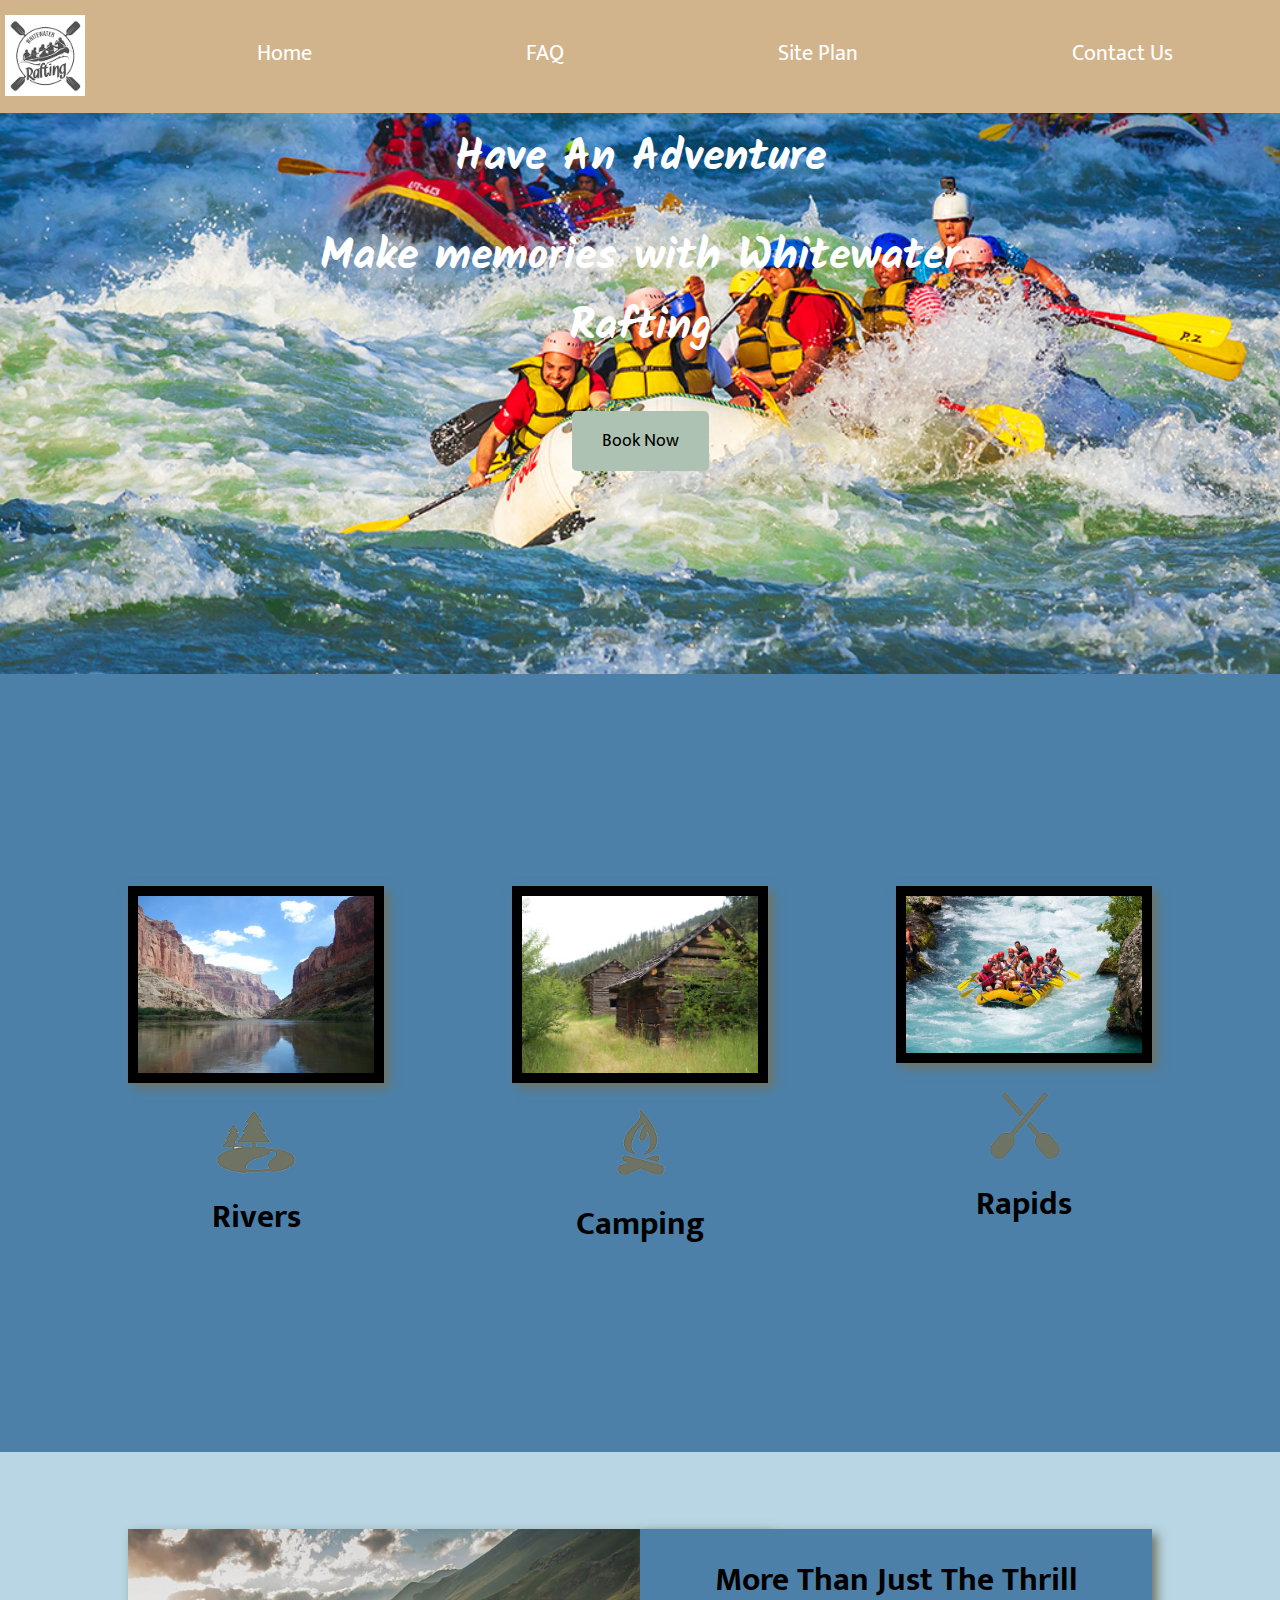
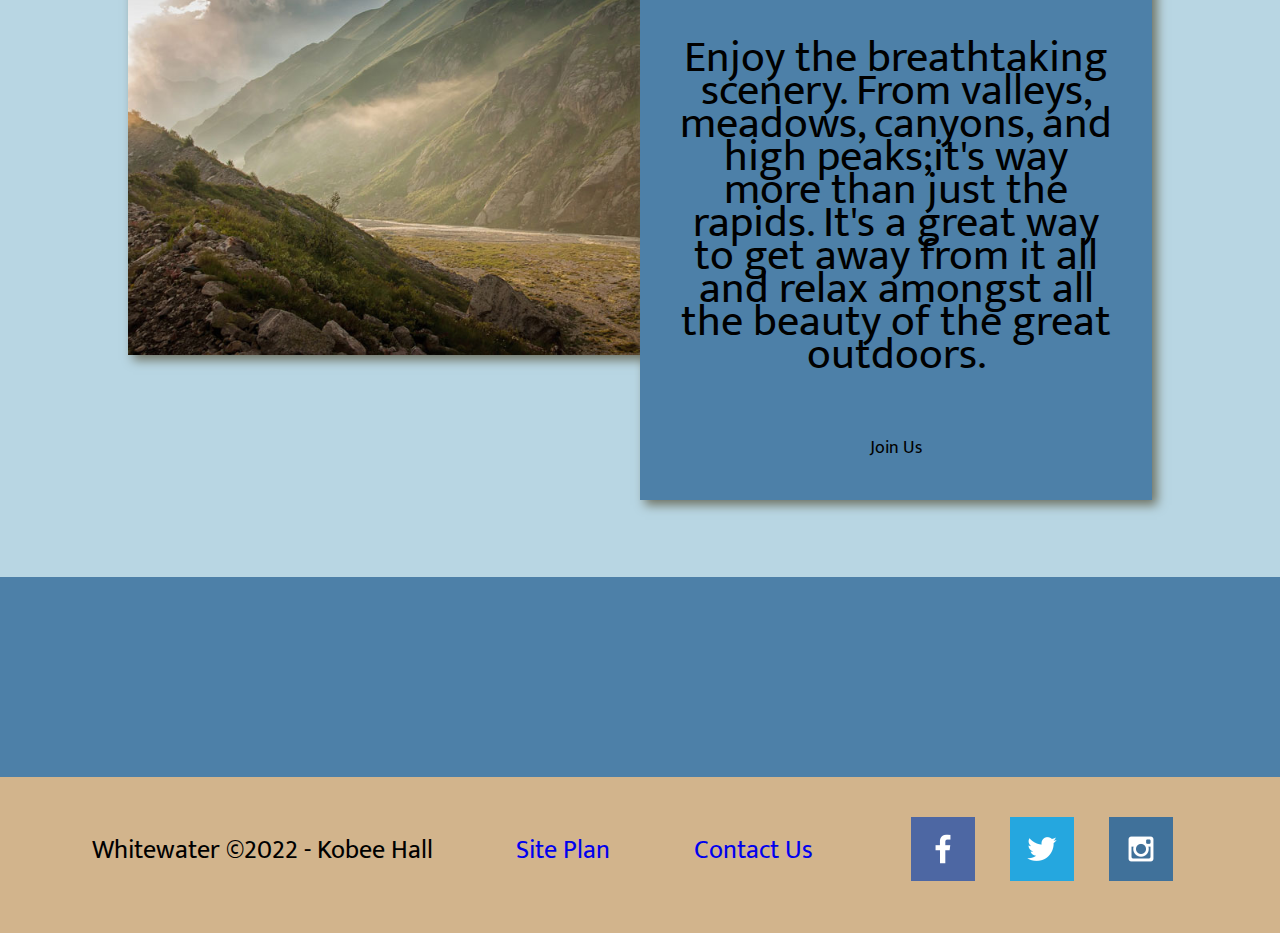
<file: index.html>
<!DOCTYPE html>
<html lang="en">
<head>
    <meta charset="UTF-8">
    <meta http-equiv="X-UA-Compatible" content="IE=edge">
    <meta name="viewport" content="width=device-width, initial-scale=1.0">
    <link rel="stylesheet" href="styles/style.css">
    <title>Whitewater Rafting Adventures</title>
</head>
<body>
    <div id="content">
 <header>
        <a id="logo_link" href="index.html">
            <img class="logo" src="images/raftinglogo.png" alt="Whitewater Logo" >
        </a>
        <nav>
            <a href="index.html">Home</a>
            <a href="./wwrfaq.html">FAQ</a>
            <a href="site-plan-rafting.html">Site Plan</a>
            <a href="contactus.html">Contact Us</a>
        </nav>
 </header>
 <div id="hero">
            <div id="hero-box">
                <img id="hero-img" src="images/hero.jpg" alt="People enjoying white water rafting">
            </div>
            <section id="hero-msg">
                <h1 class="home-title">Have An Adventure</h1>
                <h4> Make memories with Whitewater Rafting</h4>
                <div class='button-box'>
                    <a class="book" href="rates.html">Book Now</a>
                </div>
            </section>
 </div>
  <main class="home-grid">
    <section class="river-card">
        <img class="card-img" src="images/river-narrow.jpeg" alt="river in forest">
        <img class="icon" src="images/river_icon.png" alt="river icon">
        <h2>Rivers</h2>
    </section>
    <section class="camping-card">
        <img class="card-img" src="images/salmon-cabins.jpeg" alt="tent in mountains">
        <img class="icon" src="images/fire_icon.png" alt="fire icon">
        <h2>Camping</h2>
    </section>
    <section class="rapids-card">
        <img class="card-img" src="images/rafting53_600.jpeg" alt="rafting boat">
        <img class="icon" src="images/oars.png" alt="oars icon">
        <h2>Rapids</h2>
    </section>
    <div id="background"></div>
    <img class="mountains" src="images/mountains.jpeg" alt="Misty mountains">
    <section class="msg">
        <h2>More Than Just The Thrill</h2>
        <p>Enjoy the breathtaking scenery. From valleys, meadows, canyons, and high peaks;it's way more than just the rapids. It's a great way to get away from it all and relax amongst all the beauty of the great outdoors.</p>
        <a class="join" href="rivers.html">Join Us</a>
    </section>
  </main>
 <footer>
    <p>Whitewater &copy;2022 - Kobee Hall</p>
    <p><a href="site-plan-rafting.html">Site Plan</a></p>
    <p><a href="contactus.html">Contact Us</a></p>
    <div class="social">
        <a href="https://facebook.com" target="_blank">
            <img src="images/facebook.png" alt="fb icon">
        </a>
        <a href="https://twitter.com" target="_blank">
            <img src="images/twitter.png" alt="twitter icon">
        </a>
        <a href="https://instagram.com" target="_blank" >
            <img src="images/instagram.png" alt="instagram icon">
        </a>
    </div>
 </footer>
</div>
</body>
</html>
</file>
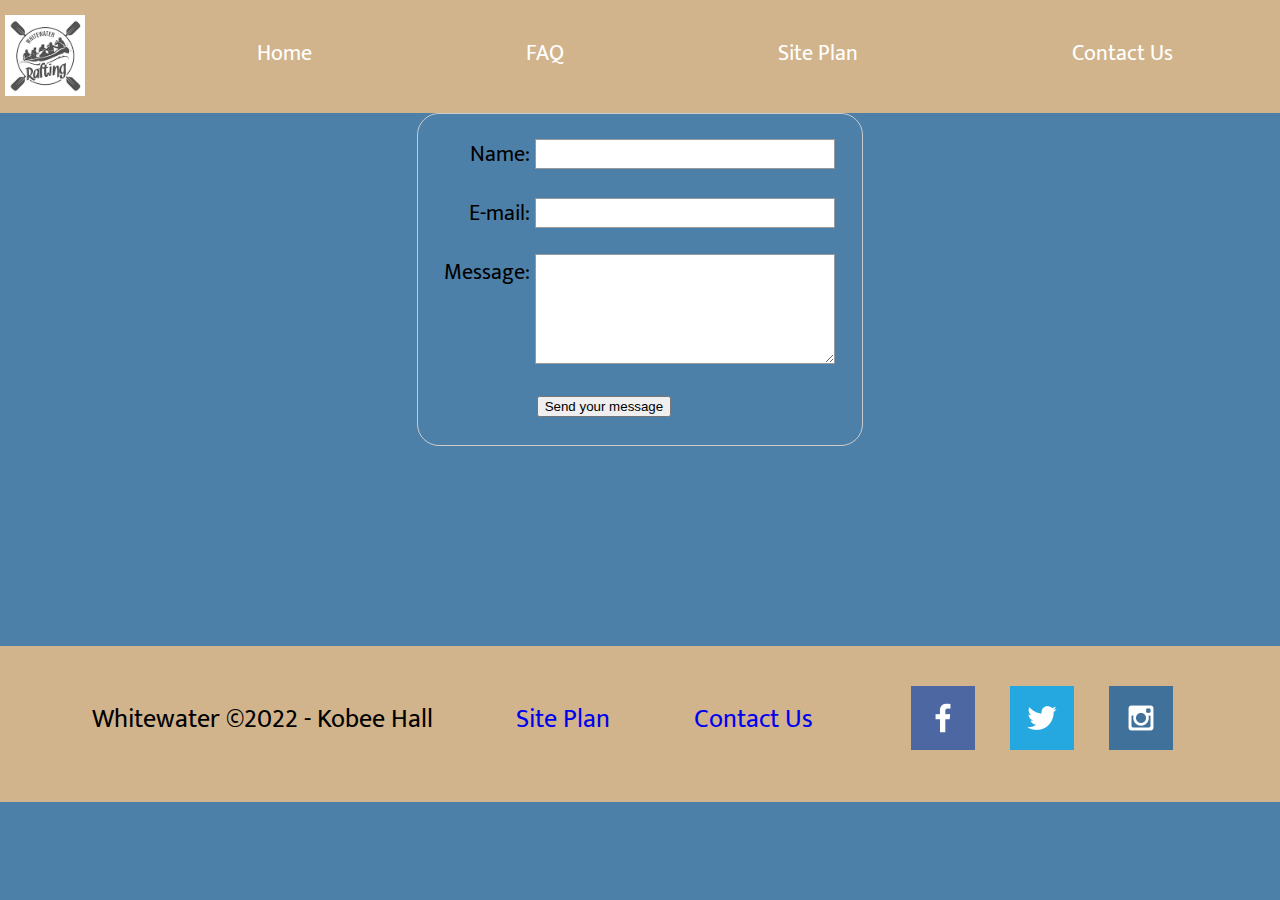
<file: contactus.html>
<!DOCTYPE html>
<html lang="en">
<head>
    <meta charset="UTF-8">
    <meta http-equiv="X-UA-Compatible" content="IE=edge">
    <meta name="viewport" content="width=device-width, initial-scale=1.0">
    <link rel="stylesheet" href="styles/style.css">
    <title>Contact Us</title>
</head>
<body>
    <div id="content">
 <header>
        <a id="logo_link" href="index.html">
            <img class="logo" src="images/raftinglogo.png" alt="Whitewater Logo" >
        </a>
        <nav>
            <a href="index.html">Home</a>
            <a href="./wwrfaq.html">FAQ</a>
            <a href="site-plan-rafting.html">Site Plan</a>
            <a href="contactus.html">Contact Us</a>
        </nav>
 </header>
<main>
    <div id="feedback"></div>
    <form action="/my-handling-form-page" method="post">
        <ul>
          <li>
            <label for="name">Name:</label>
            <input type="text" id="name" name="user_name" />
          </li>
          <li>
            <label for="mail">E-mail:</label>
            <input type="email" id="mail" name="user_email" />
          </li>
          <li>
            <label for="msg">Message:</label>
            <textarea id="msg" name="user_message"></textarea>
          </li>
          <li class="button">
            <button type="submit">Send your message</button>
          </li>
        </ul>
      </form>
    
    <script>
        // get the feedback div element so we can do something with it.
        const feedbackElement = document.getElementById('feedback');
        // get the form so we can read what was entered in it.
        const formElement = document.forms[0];
        // add a 'listener' to wait for a submission of our form. When that happens run the code below.
        formElement.addEventListener('submit', function(e) {
            // stop the form from doing the default action.
            e.preventDefault();
            // set the contents of our feedback element to a message letting the user know the form was submitted successfully. Notice that we pull the name that was entered in the form to personalize the message!
            feedbackElement.innerHTML = 'Hello '+ formElement.user_name.value +'! Thank you for your message. We will get back with you as soon as possible!';
            // make the feedback element visible.
            feedbackElement.style.display = "block";
            // add a class to move everything down so our message doesn't cover it.
            document.body.classList.toggle('moveDown');
        });
    </script>
</main>



 <footer>
    <p>Whitewater &copy;2022 - Kobee Hall</p>
    <p><a href="site-plan-rafting.html">Site Plan</a></p>
    <p><a href="contactus.html">Contact Us</a></p>
    <div class="social">
        <a href="https://facebook.com" target="_blank">
            <img src="images/facebook.png" alt="fb icon">
        </a>
        <a href="https://twitter.com" target="_blank">
            <img src="images/twitter.png" alt="twitter icon">
        </a>
        <a href="https://instagram.com" target="_blank" >
            <img src="images/instagram.png" alt="instagram icon">
        </a>
    </div>
 </footer>
</div>
</body>
</html>
</file>
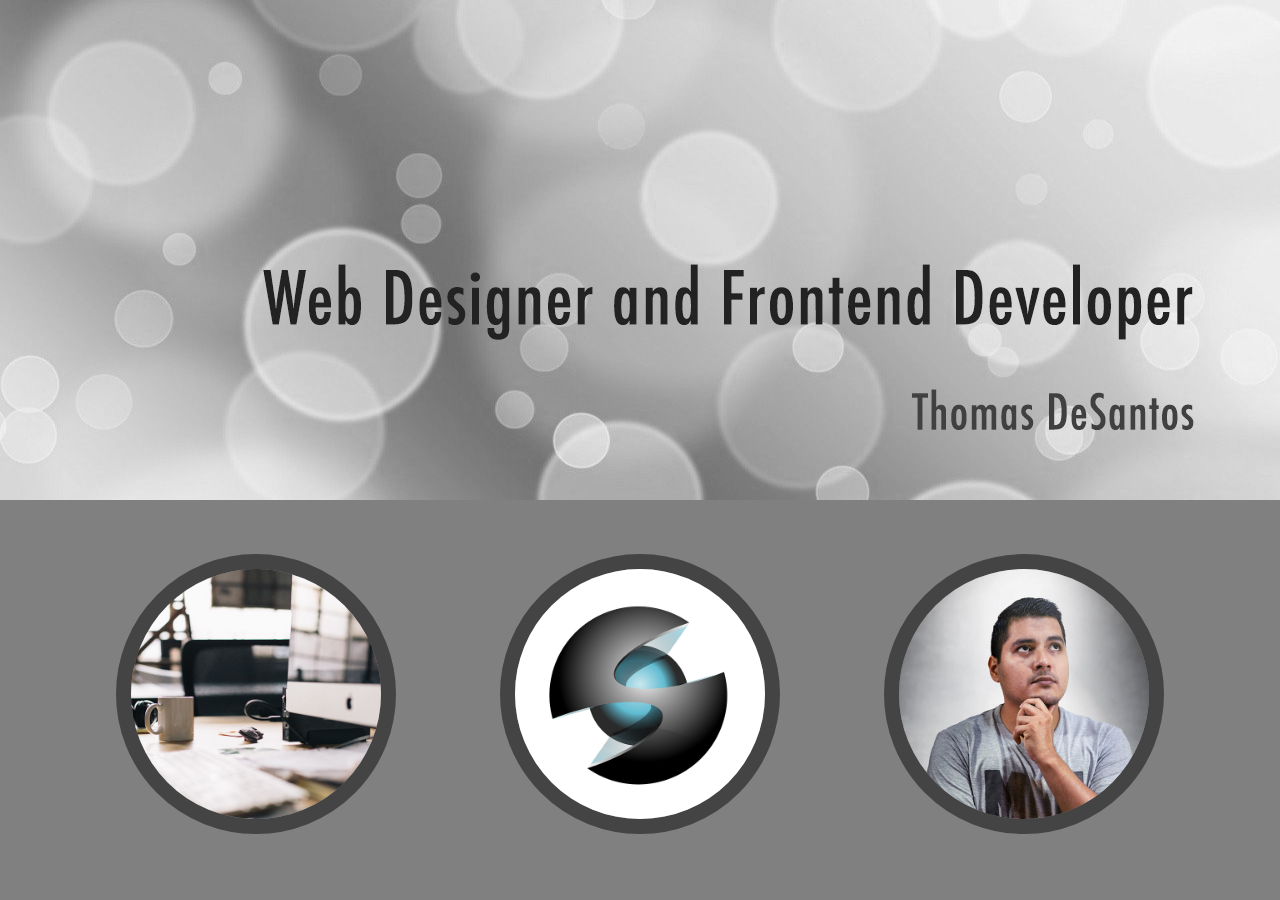
<file: ice5.html>
<!DOCTYPE html>
<html lang="en">
<head>
    <meta charset="UTF-8">
    <meta http-equiv="X-UA-Compatible" content="IE=edge">
    <meta name="viewport" content="width=device-width, initial-scale=1.0">
    <title>Ice 5</title>
    <link rel="stylesheet" href="styles/ice5.css">
</head>
<body>
    <header>
        <img class="title-img" src="images/wo5-title.jpeg" alt="top">
    </header>
    <div>
        <img src="images/w05_ice_image_desk.jpeg" alt="desk">
        <img src="images/w05_ice_image_graphic.png" alt="graphic">
        <img src="images/w05_ice_image_person.jpeg" alt="person">
    </div>

</body>
</html>
</file>
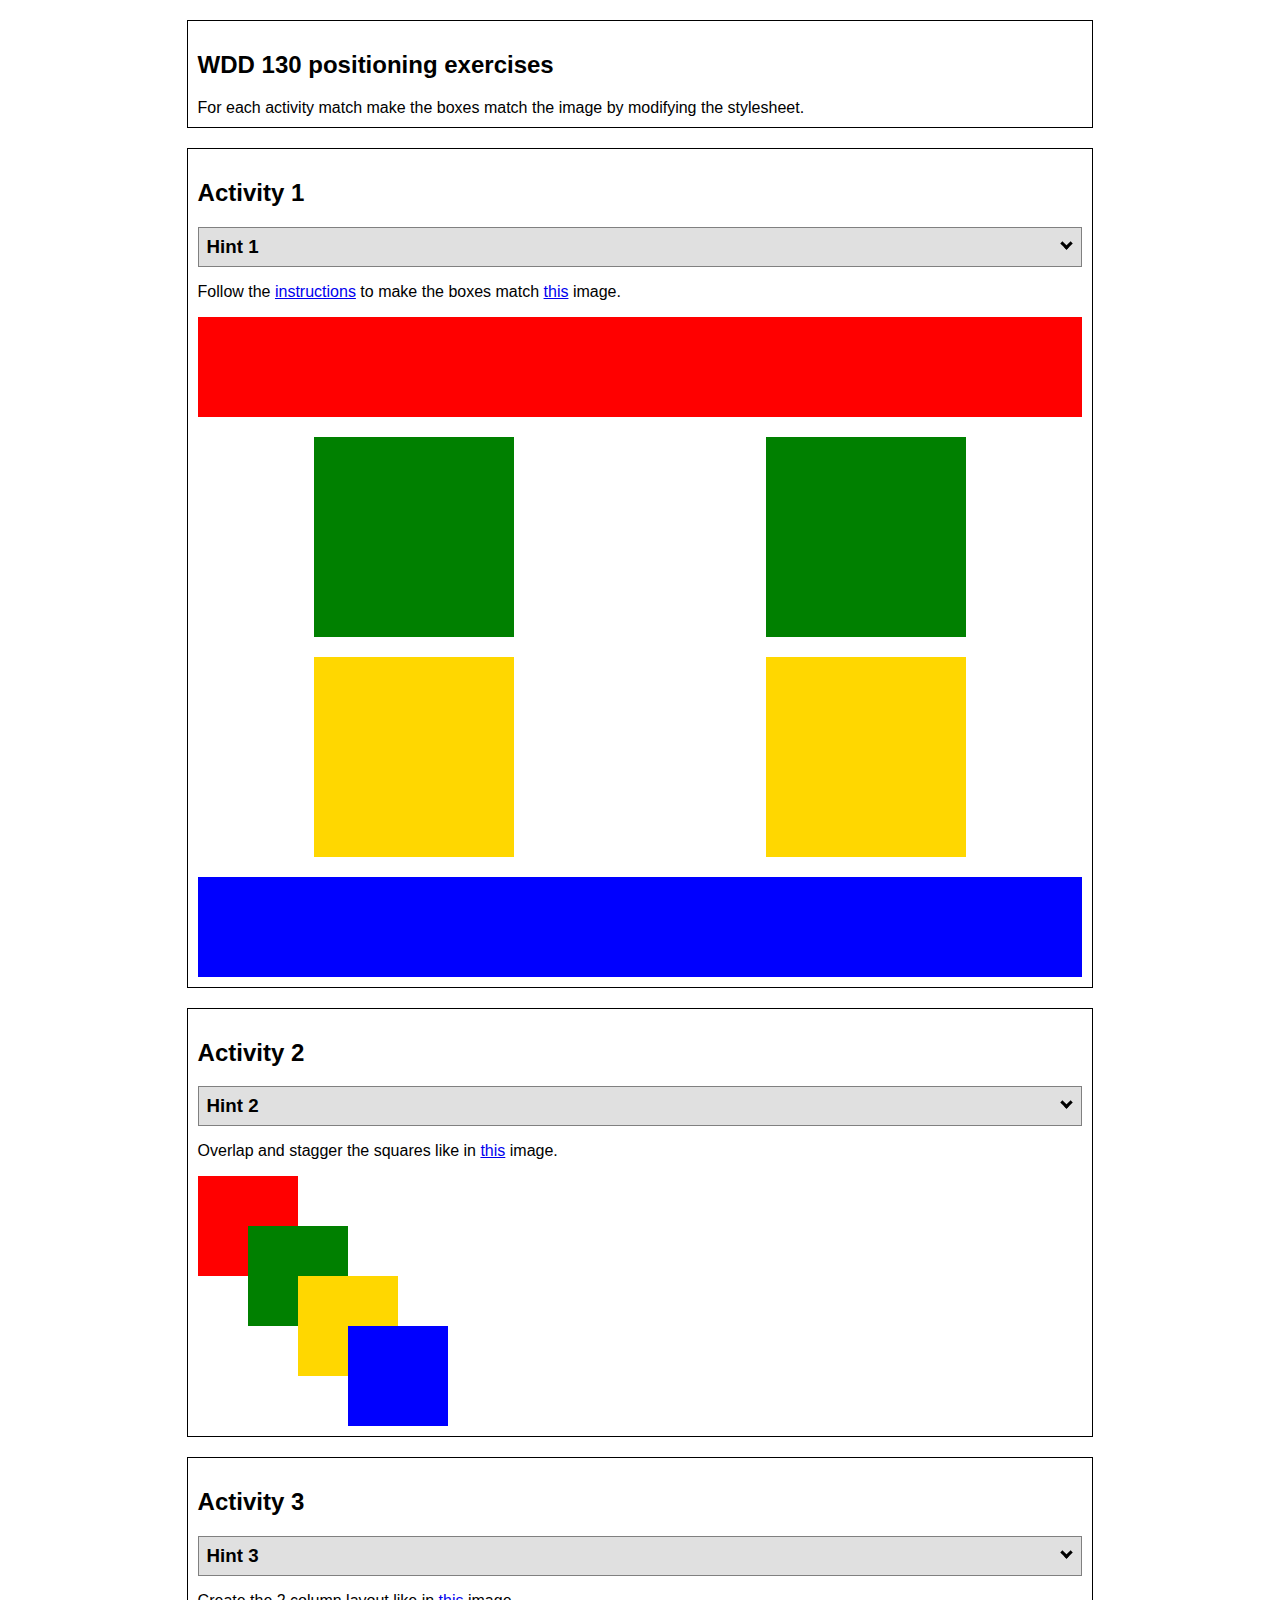
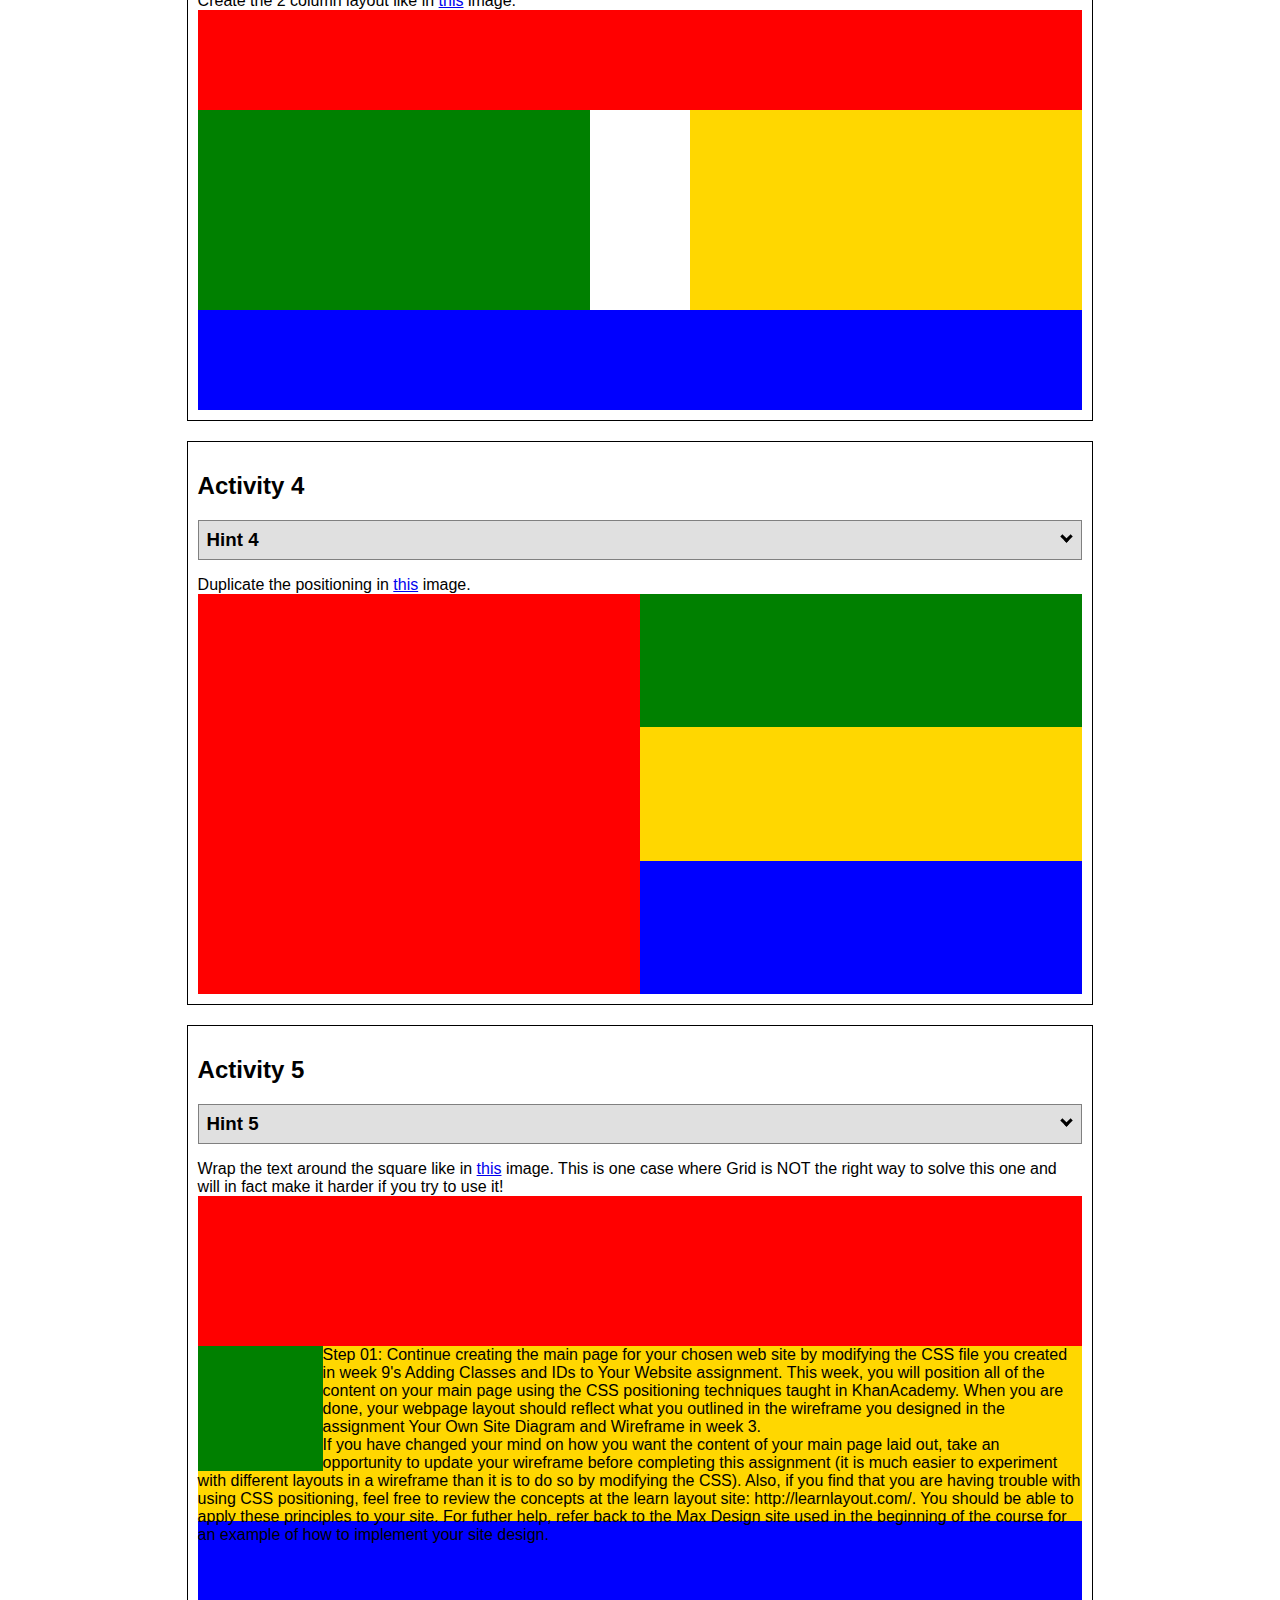
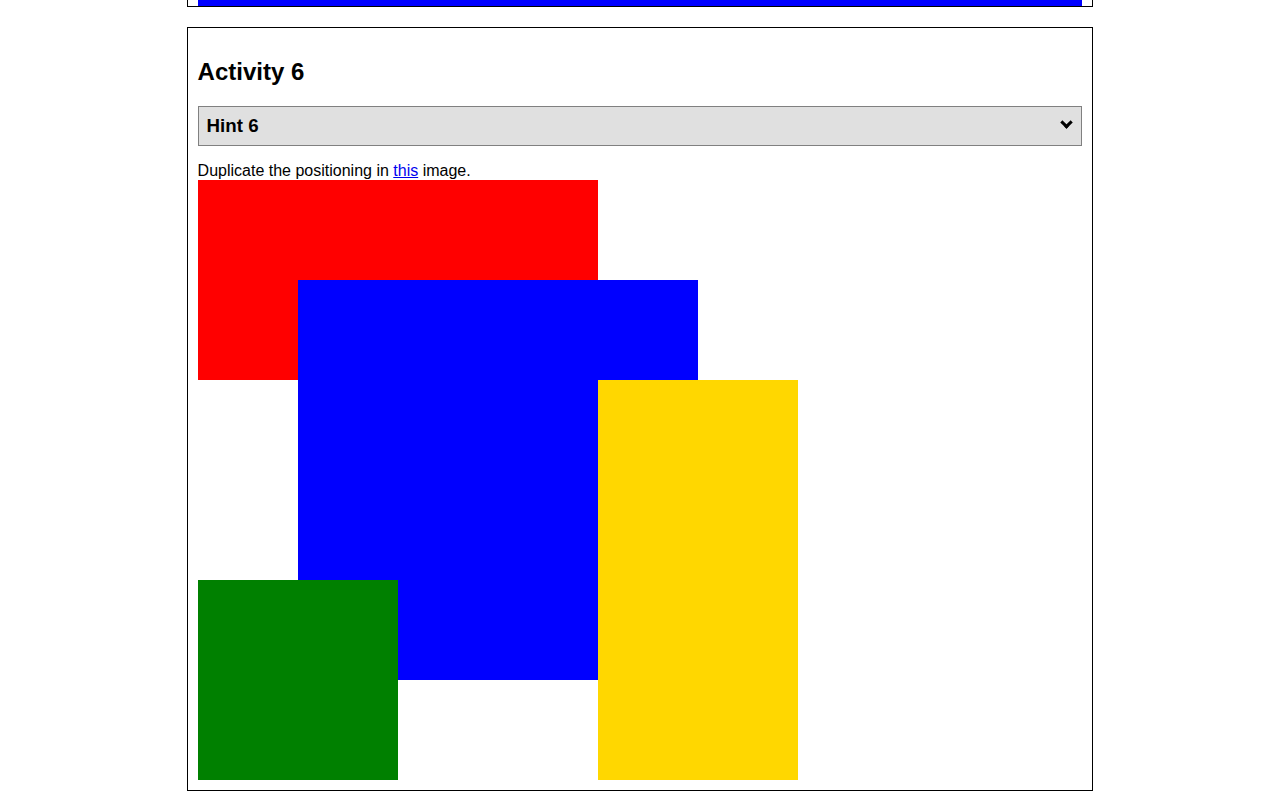
<file: positioning.html>
<!DOCTYPE html>
<html lang="en">
  <head>
    <!-- HTML - Name: positioning.html -->
    <title>Positioning Activity</title>
    <link rel="stylesheet" type="text/css" href="positionstyles.css" />
  </head>
  <body>
    <div class="activity">
      <h2>WDD 130 positioning exercises</h2>
      For each activity match make the boxes match the image by modifying the stylesheet.</div>
    <div class="activity">
      <h2>Activity 1</h2>
      <section class="hint"><input type="checkbox" ><i></i> <h3>Hint 1</h3><div><p>Check out the <a href="https://byui-wdd.github.io/wdd130/activities/w06-css-positioning.html" target="_blank">activity instructions</a> in Ilearn!</p></div></section>
      <p>Follow the <a href="https://byui-wdd.github.io/wdd130/activities/w06-css-positioning.html" target="_blank">instructions</a> to make the boxes match  <a href="https://byui-wdd.github.io/wdd130/images/example1.png" target="_blank">this</a> image.</p>
      <div class="content1" >
        <div class="red1" ></div>
        <div class="green1" ></div>
        <div class="green1" ></div>
        <div class="yellow1"></div>
        <div class="yellow1"></div>
        <div class="blue1"></div>
      </div>
    </div>
    <div class="activity">
      <h2>Activity 2</h2>
      <section class="hint"><input type="checkbox" > <h3>Hint 2</h3><i></i><div><p>Remember that the best way to shift elements around slightly on the page is with Margins.  You could also use Grid.  Either would work for this. If you choose margin, you can use a <em>negative</em> margin. (ie margin-top: -20px;)</p><h4>Properties used:</h4><ul><li>margin-top, margin-left</li><li>...or...</li><li>grid-template-columns: 50px 50px 50px 50px 50px </li></ul></div></section>
      <p>Overlap and stagger the squares like in <a href="https://byui-wdd.github.io/wdd130/images/example2.png" target="_blank">this</a> image.</p>
      <div class="content2" >
        <div class="red2" ></div>
        <div class="green2" ></div>
        <div class="yellow2"></div>
        <div class="blue2"></div>
      </div>
    </div>
    <div class="activity">
      <h2>Activity 3</h2>
      <section class="hint"><input type="checkbox" > <h3>Hint 3</h3><i></i><div><p>This one is going to be best solved with CSS Grid. Remember to make the boxes the right width first...then start moving them around. </p><h4>Properties used:</h4><ul><li>display:grid;</li><li>grid-template-columns:</li><li>grid-column-gap:</li>
        <li>grid-column:</li>  </ul></div></section>
      Create the 2 column layout like in <a href="https://byui-wdd.github.io/wdd130/images/example3.png" target="_blank">this</a>  image.
      <div class="content3" >
        <div class="red3" ></div>
        <div class="green3" ></div>
        <div class="yellow3"></div>
        <div class="blue3"></div>
      </div>
    </div>
    <div class="activity">
      <h2>Activity 4</h2>
      <section class="hint"><input type="checkbox" > <h3>Hint 4</h3><i></i><div><p>For the others we have been primarily concerned with width. For this one you will need to adjust height as well. </p><h4>Properties used:</h4><ul><li>display:grid;</li><li>grid-template-columns:</li><li>grid-row:</li></ul></div></section>
      Duplicate the positioning in <a href="https://byui-wdd.github.io/wdd130/images/example4.png" target="_blank">this</a> image. 
      <div class="content4" >
        <div class="red4" ></div>
        <div class="green4" ></div>
        <div class="yellow4"></div>
        <div class="blue4"></div>
      </div>
    </div>

    <div class="activity">
      <h2>Activity 5</h2>
      <section class="hint"><input type="checkbox" > <h3>Hint 5</h3><i></i><div><p>Grid is <strong>not</strong> the right way to do this.  In fact there is only one way to really do that...and that is with float. Remember that we float the thing we want the text to wrap around.  Also remember to start by making all the shapes the right size and shape.</p><h4>Properties used:</h4><ul><li>float: left;</li></ul></div></section>
      Wrap the text around the square like in <a href="https://byui-wdd.github.io/wdd130/images/example5.png" target="_blank">this</a> image. This is one case where Grid is NOT the right way to solve this one and will in fact make it harder if you try to use it!
      <div class="content5" >
        <div class="red5" ></div>
        <div class="green5" ></div>
        <div class="yellow5">Step 01: Continue creating the main page for your chosen web site by modifying the CSS file you created in week 9's Adding Classes and IDs to Your Website assignment. This week, you will position all of the content on your main page using the CSS positioning techniques taught in KhanAcademy. When you are done, your webpage layout should reflect what you outlined in the wireframe you designed in the assignment Your Own Site Diagram and Wireframe in week 3. <br />
          If you have changed your mind on how you want the content of your main page laid out, take an opportunity to update your wireframe before completing this assignment (it is much easier to experiment with different layouts in a wireframe than it is to do so by modifying the CSS). Also, if you find that you are having trouble with using CSS positioning, feel free to review the concepts at the learn layout site: http://learnlayout.com/. You should be able to apply these principles to your site. For futher help, refer back to the Max Design site used in the beginning of the course for an example of how to implement your site design.</div>
        <div class="blue5"></div>
      </div>
    </div>
    <div class="activity">
      <h2>Activity 6</h2>
      <section class="hint"><input type="checkbox" > <h3>Hint 6</h3><i></i><div><p>This one is all about visualizing the grid behind the layout. If you are having a hard time doing that first: all the sizes are even multiples of 100, and second here is another example with the lines drawn: <a href="https://byui-wdd.github.io/wdd130/images/example6-hint.png" target="_blank">example 6 with lines</a>. For this one you will find it easiest if you use px for the column width. You can also use <kbd>z-index</kbd> to control the element layering.    </p><h4>Properties used:</h4><ul><li>display:grid;</li><li>grid-template-columns:</li><li>grid-column:</li><li>grid-row:</li><li><a href="https://www.w3schools.com/cssref/pr_pos_z-index.asp" target="_blank">z-index:</a></li></ul></div></section>
      Duplicate the positioning in <a href="https://byui-wdd.github.io/wdd130/images/example6.png" target="_blank">this</a> image.
      <div class="content6" >
        <div class="red6" ></div>
        <div class="green6" ></div>
        <div class="yellow6"></div>
        <div class="blue6"></div>
      </div>
    </div>
  </body>
</html>
</file>
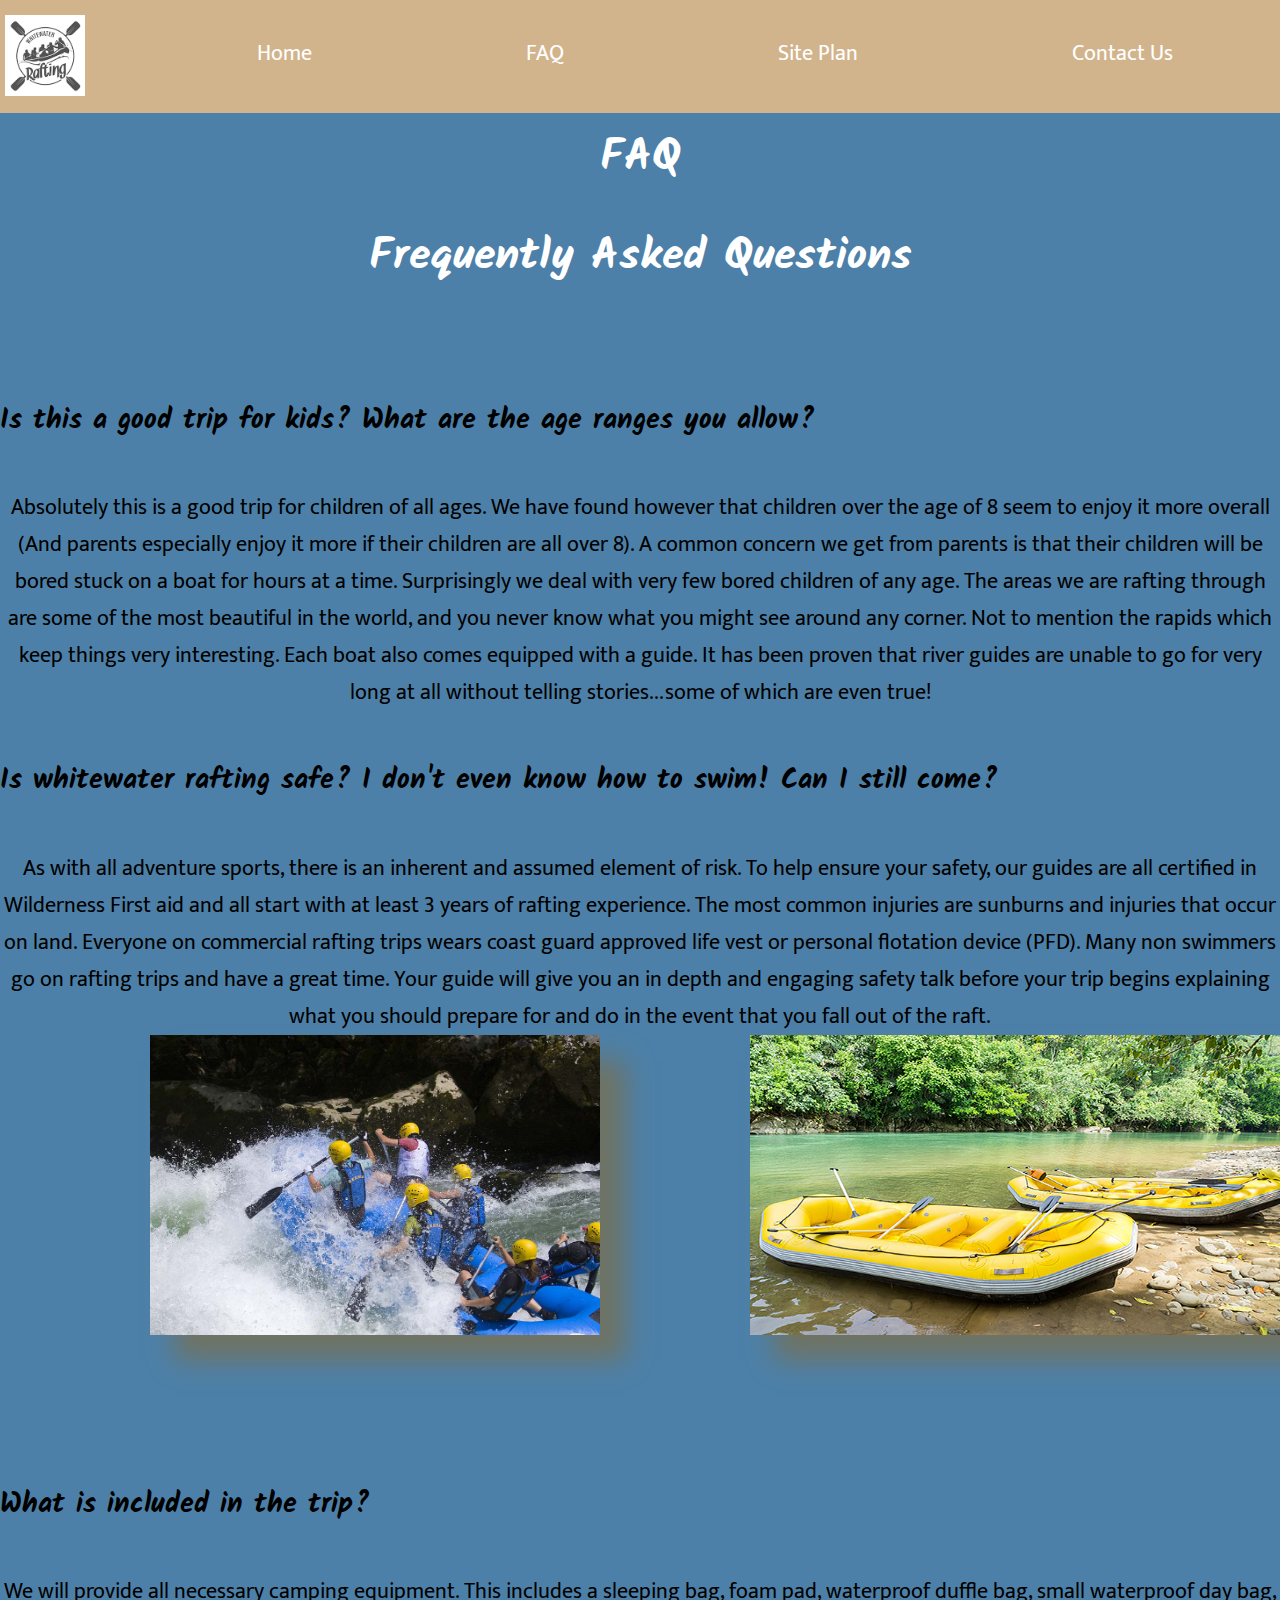
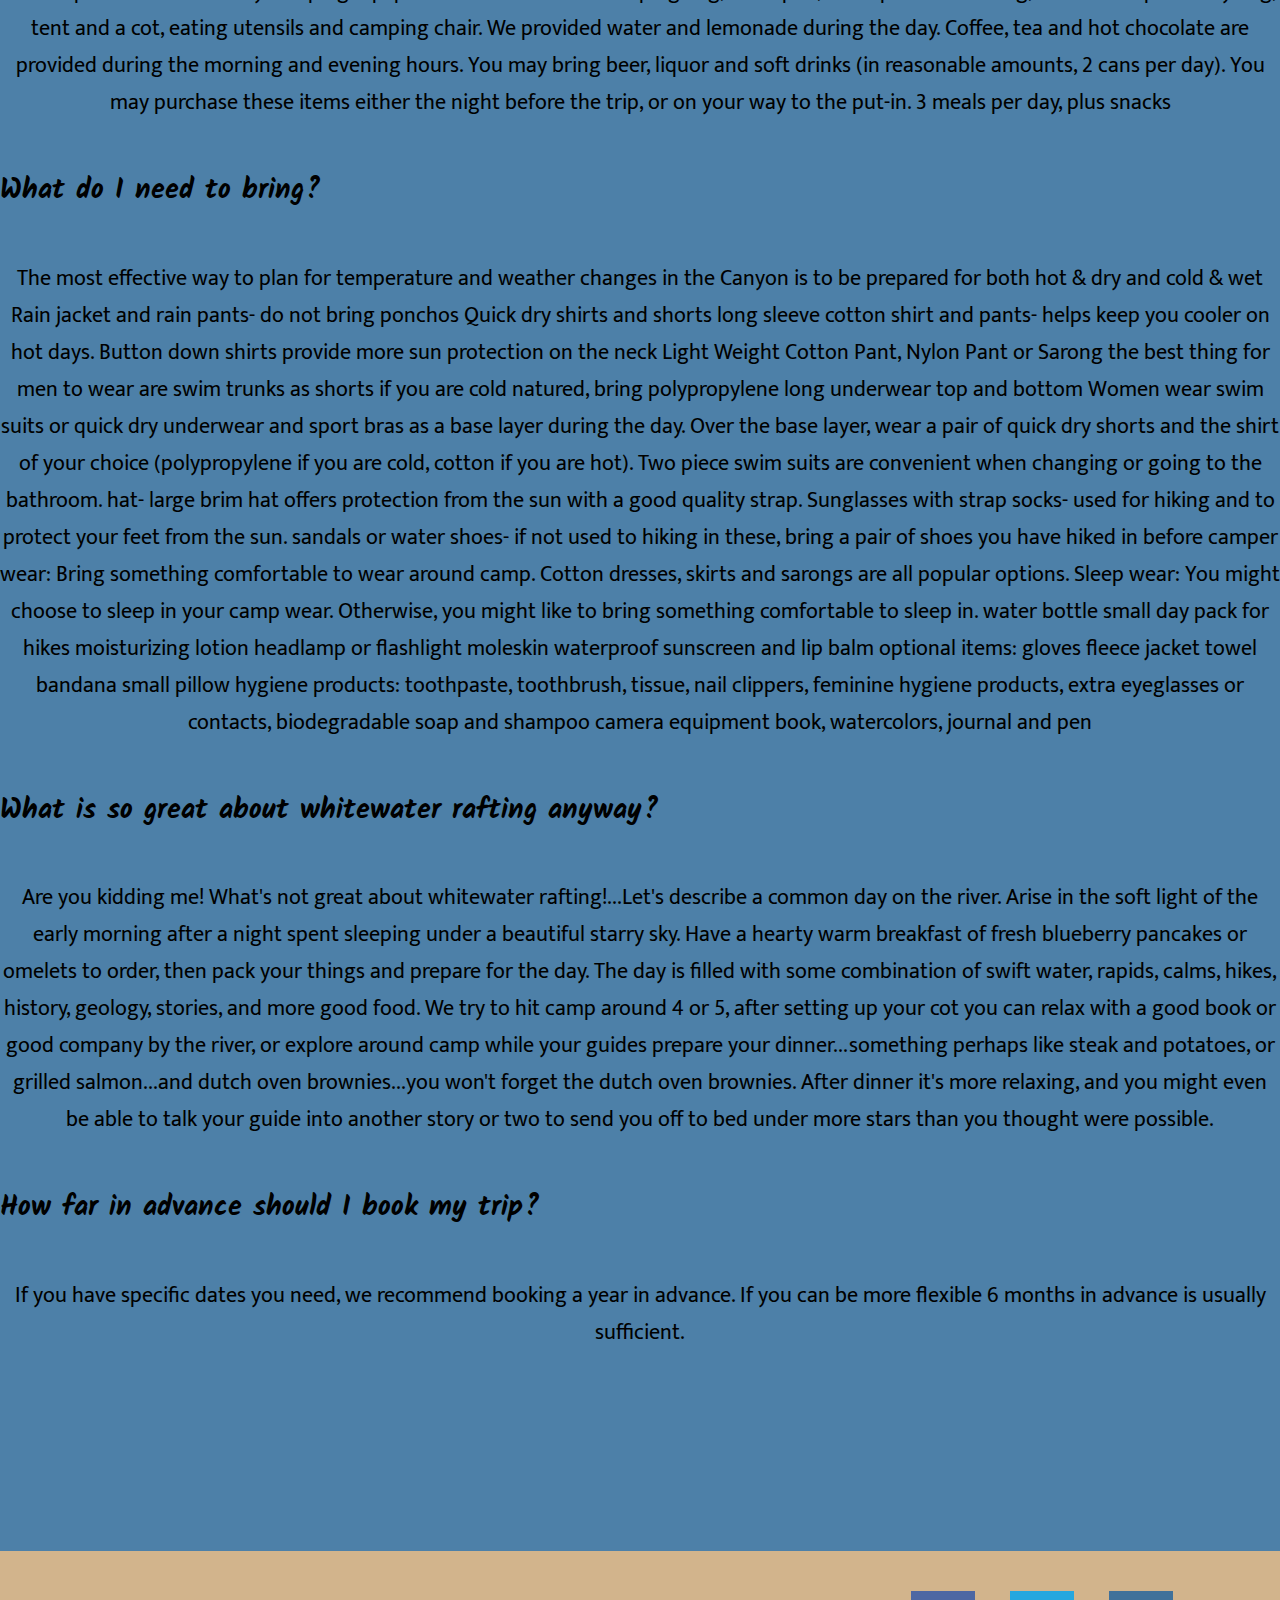
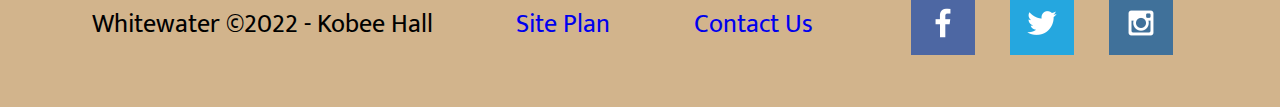
<file: wwrfaq.html>
<!DOCTYPE html>
<html lang="en">

<head>
    <meta charset="UTF-8">
    <meta http-equiv="X-UA-Compatible" content="IE=edge">
    <meta name="viewport" content="width=device-width, initial-scale=1.0">
    <link rel="stylesheet" href="styles/style.css">
    <title>FAQ child page</title>
</head>

<body>
    <div id="content">
        <header>
            <a id="logo_link" href="index.html">
                <img class="logo" src="images/raftinglogo.png" alt="Whitewater Logo">
            </a>
            <nav>
                <a href="index.html">Home</a>
                <a href="./wwrfaq.html">FAQ</a>
                <a href="site-plan-rafting.html">Site Plan</a>
                <a href="contactus.html">Contact Us</a>
            </nav>
        </header>
        <div id="hero">
            <section id="hero-msg">
                <h1 class="home-title">FAQ</h1>
                <h4> Frequently Asked Questions</h4>
            </section>
        </div>
        <main class="child-page">
            <section class="info-two">
                <h5>
                    Is this a good trip for kids? What are the age ranges you allow?
                </h5>
                <p2>
                    Absolutely this is a good trip for children of all ages. We have found however that children over
                    the age of 8 seem to enjoy it more overall (And parents especially enjoy it more if their children
                    are all over 8). A common concern we get from parents is that their children will be bored stuck on
                    a boat for hours at a time. Surprisingly we deal with very few bored children of any age. The areas
                    we are rafting through are some of the most beautiful in the world, and you never know what you
                    might see around any corner. Not to mention the rapids which keep things very interesting. Each boat
                    also comes equipped with a guide. It has been proven that river guides are unable to go for very
                    long at all without telling stories...some of which are even true!
                </p2>
            </section>
            <section class="info-three">
                <h5>
                    Is whitewater rafting safe? I don't even know how to swim! Can I still come?
                </h5>
                <p3>
                    As with all adventure sports, there is an inherent and assumed element of risk. To help ensure your
                    safety, our guides are all certified in Wilderness First aid and all start with at least 3 years of
                    rafting experience. The most common injuries are sunburns and injuries that occur on land.
                    Everyone on commercial rafting trips wears coast guard approved life vest or personal flotation
                    device (PFD). Many non swimmers go on rafting trips and have a great time. Your guide will give you
                    an in depth and engaging safety talk before your trip begins explaining what you should prepare for
                    and do in the event that you fall out of the raft.
                </p3>
            </section>
            <section class="info-grid">
                <img class= "rafting-image" src="images/page2_600.jpeg" alt="rafting image">
                <img class="boat-image" src="images/page22_600.jpeg" alt="rafting boat">
             </section>
            <section class="info-four">
                <h5>
                    What is included in the trip?
                </h5>
                <p4>
                    We will provide all necessary camping equipment. This includes a sleeping bag, foam pad, waterproof
                    duffle bag, small waterproof day bag, tent and a cot, eating utensils and camping chair.
                    We provided water and lemonade during the day. Coffee, tea and hot chocolate are provided during the
                    morning and evening hours. You may bring beer, liquor and soft drinks (in reasonable amounts, 2 cans
                    per day). You may purchase these items either the night before the trip, or on your way to the
                    put-in. 3 meals per day, plus snacks
                </p4>
            </section>
            <section class="info-five">
                <h5>
                    What do I need to bring?
                </h5>
                <p5>
                    The most effective way to plan for temperature and weather changes in the Canyon is to be prepared
                    for both hot & dry and cold & wet Rain jacket and rain pants- do not bring ponchos Quick dry shirts
                    and shorts long sleeve cotton shirt and pants- helps keep you cooler on hot days. Button down shirts
                    provide more sun protection on the neck Light Weight Cotton Pant, Nylon Pant or Sarong the best
                    thing for men to wear are swim trunks as shorts if you are cold natured, bring polypropylene long
                    underwear top and bottom Women wear swim suits or quick dry underwear and sport bras as a base layer
                    during the day. Over the base layer, wear a pair of quick dry shorts and the shirt of your choice
                    (polypropylene if you are cold, cotton if you are hot). Two piece swim suits are convenient when
                    changing or going to the bathroom. hat- large brim hat offers protection from the sun with a good
                    quality strap. Sunglasses with strap socks- used for hiking and to protect your feet from the sun.
                    sandals or water shoes- if not used to hiking in these, bring a pair of shoes you have hiked in
                    before camper wear: Bring something comfortable to wear around camp. Cotton dresses, skirts and
                    sarongs are all popular options. Sleep wear: You might choose to sleep in your camp wear. Otherwise,
                    you might like to bring something comfortable to sleep in. water bottle small day pack for hikes
                    moisturizing lotion headlamp or flashlight moleskin waterproof sunscreen and lip balm optional
                    items: gloves fleece jacket towel bandana small pillow hygiene products: toothpaste, toothbrush,
                    tissue, nail clippers, feminine hygiene products, extra eyeglasses or contacts, biodegradable soap
                    and shampoo camera equipment book, watercolors, journal and pen
                </p5>
            </section>
            <section class="info-six">
                <h5>
                    What is so great about whitewater rafting anyway?
                </h5>
                <p6>
                    Are you kidding me! What's not great about whitewater rafting!...Let's describe a common day on the
                    river.
                    Arise in the soft light of the early morning after a night spent sleeping under a beautiful starry
                    sky. Have a hearty warm breakfast of fresh blueberry pancakes or omelets to order, then pack your
                    things and prepare for the day. The day is filled with some combination of swift water, rapids,
                    calms, hikes, history, geology, stories, and more good food. We try to hit camp around 4 or 5, after
                    setting up your cot you can relax with a good book or good company by the river, or explore around
                    camp while your guides prepare your dinner...something perhaps like steak and potatoes, or grilled
                    salmon...and dutch oven brownies...you won't forget the dutch oven brownies. After dinner it's more
                    relaxing, and you might even be able to talk your guide into another story or two to send you off to
                    bed under more stars than you thought were possible.
                </p6>
            </section>
            <section class="info-seven">
                <h5>
                    How far in advance should I book my trip?
                </h5>
                <p7>
                    If you have specific dates you need, we recommend booking a year in advance. If you can be more
                    flexible 6 months in advance is usually sufficient.
                </p7>
            </section>
        </main>
        <footer>
            <p>Whitewater &copy;2022 - Kobee Hall</p>
            <p><a href="site-plan-rafting.html">Site Plan</a></p>
            <p><a href="contactus.html">Contact Us</a></p>
            <div class="social">
                <a href="https://facebook.com" target="_blank">
                    <img src="images/facebook.png" alt="fb icon">
                </a>
                <a href="https://twitter.com" target="_blank">
                    <img src="images/twitter.png" alt="twitter icon">
                </a>
                <a href="https://instagram.com" target="_blank">
                    <img src="images/instagram.png" alt="instagram icon">
                </a>
            </div>
        </footer>
    </div>
</body>

</html>
</file>
<file: styles/style.css>
@import url('https://fonts.googleapis.com/css2?family=Kalam:wght@700&family=Mukta&display=swap');

#content {
    max-width: 1600px;
    margin: 0 auto;
}

nav a {
    text-align: center;
    color: white;
    text-decoration: none;
    padding: 35px;
}

nav {
    display: flex;
    justify-content: space-around;
}

#hero-msg h1,
#hero-msg h4,
.button-box,
main section {
    text-align: center;
}

#background {
    height: 725px;
}

body {
    background-color: #4D80A8;
    font-family: "Mukta", Arial, Helvetica, sans-serif;
    font-size: 22px;
    margin: 0;
    padding: 0;
}

header {
    background-color: #D2B48C;
    display: grid;
    grid-template-columns: 150px auto;
}

h2 {
    margin: 0;
}

nav a:hover {
    background-color: #ADC2B3;
    color: black;
}

.book,
.join:hover {
    background-color: #ADC2B3;
}

.book:hover,
.join:hover {
    background-color: #ADC2B3;
}

#background {
    background-color: rgb(184, 214, 227);
}

.msg {
    background-color: #4D80A8;
    line-height: 1.5em;
    padding: 35px;
}

.msg p {
    font-size: 2em;
    padding-bottom: 15px;
}

footer {
    background-color: #D2B48C;
}

.logo,
.icon {
    width: 80px;
    padding-top: 10px;
}

#logo_link {
    padding: 5px;
    padding-top: 5px;
    justify-self: centre;
    align-self: centre;
}

#hero-img {
    width: 100%;
}

#hero {
    display: grid;
    grid-template-columns: 1fr 3fr 1fr;
    margin-top: -100px;
}

#hero-box {
    grid-column: 1/4;
    grid-row: 1/3;
    z-index: -1;
}

#hero-msg h4 {
    color: white;
}

#hero-msg h1 {
    color: white;
}

#hero-msg {
    grid-column: 2/3;
    grid-row: 1/2;
    margin-top: 100px;
}

.home-title,
h4 {
    color: black;
    font-family: "Kalam", 'Bradley Hand', sans-serif;
    font-size: 2em;
    margin-top: 10px;
}

.book,
.join {
    text-align: center;
    color: black;
    text-decoration: none;
    font-size: 18px;
    padding: 15px 30px;
    margin-top: 50px;
    border-radius: 5px;
}

.home-grid {
    display: grid;
    grid-template-columns: repeat(10, 1fr)
}

.card-img {
    border: 10px solid #000000;
    transition: transform .5s;
    box-shadow: 5px 5px 10px #6f7364
}

.card-img:hover {
    opacity: .6;
    transform: scale(1.1);
}

.card-img,
.mountains {
    width: 100%;
}

main section img {
    box-sizing: border-box;
}

.river-card,
.camping-card,
.rapids-card {
    margin: 200px 0;
}

.river-card {
    grid-column: 2/4;
    grid-row: 2/3;
}

.camping-card {
    grid-column: 5/7;
    grid-row: 2/3;
}

.rapids-card {
    grid-column: 8/10;
    grid-row: 2/3;
}

#background {
    grid-column: 1/11;
    grid-row: 4/9;
}

.mountains {
    grid-column: 2/7;
    grid-row: 5/8;
    box-shadow: 5px 5px 10px #6f7364;
}

.msg {
    grid-column: 6/10;
    grid-row: 6/7;
    box-shadow: 5px 5px 10px #6f7364;
}

footer a {
    text-decoration: none;
}

footer p {
    font-size: 1.2em;
}

footer p a:hover {
    text-decoration: underline;
}

footer {
    padding: 25px 50px;
    margin-top: 200px;
    display: flex;
    justify-content: space-around;
    align-items: centre;
}

footer .social img {
    padding: 15px;
}

/* child page */
.info-grid{
    display: grid;
    grid-template-columns: repeat(10, 150px);
}
h5 {
    text-align: left;
    font-family: "Kalam", 'Bradley Hand', sans-serif;
    font-size: 28px;
}

.rafting-image{
    grid-row:2/3 ;
    grid-column: 2/5;
    width: 100%;
    box-shadow: 25px 25px 25px #6f7364;
}
.boat-image{
    grid-row: 2/3;
    grid-column: 6/10;
    width: 100%;
    height: 75%;
    box-shadow: 25px 25px 25px #6f7364;
}

/*contact us*/
form {
    /* Center the form on the page */
    margin: 0 auto;
    width: 400px;
    /* Form outline */
    padding: 1em;
    border: 1px solid #ccc;
    border-radius: 1em;
  }
  
  ul {
    list-style: none;
    padding: 0;
    margin: 0;
  }
  
  form li + li {
    margin-top: 1em;
  }
  
  label {
    /* Uniform size & alignment */
    display: inline-block;
    width: 90px;
    text-align: right;
  }
  
  input,
  textarea {
    /* To make sure that all text fields have the same font settings
       By default, textareas have a monospace font */
    font: 1em sans-serif;
  
    /* Uniform text field size */
    width: 300px;
    box-sizing: border-box;
  
    /* Match form field borders */
    border: 1px solid #999;
  }
  
  input:focus,
  textarea:focus {
    /* Additional highlight for focused elements */
    border-color: #000;
  }
  
  textarea {
    /* Align multiline text fields with their labels */
    vertical-align: top;
  
    /* Provide space to type some text */
    height: 5em;
  }
  
  .button {
    /* Align buttons with the text fields */
    padding-left: 90px; /* same size as the label elements */
  }
  
  button {
    /* This extra margin represent roughly the same space as the space
       between the labels and their text fields */
    margin-left: 0.5em;
  }
  #feedback {
    background-color: antiquewhite;
    position: absolute;
    top: 0;
    left: 0;
    right: 0;
    padding: .5em;
    /* make this element invisible until we are ready for it */
    display: none;      
}
.moveDown {
    margin-top: 3em;
}
       
@media screen and (max-width: 900px) {

    #hero,
    .home-grid {
        display: block;
        height: auto;
    }

    nav,
    footer {
        flex-direction: column;
    }

    nav a {
        display: block;
        padding: 15px;
    }

    #hero {
        margin-top: 0;
    }

    #hero-msg {
        margin-top: 0;
    }

    #hero-msg h4 {
        display: none;
    }

    .home-title {
        font-size: 25px;
        color: #6f7364;
    }

    .rivers-card,
    .camping-card,
    .rapids-card {
        margin: 50px auto;
        width: 60%;
    }

    #background {
        display: none;
    }

    .mountains,
    .msg {
        width: 80%;
        display: block;
        margin: 0 auto;
    }

    footer {
        margin-top: 25px;
    }
}
</file>
<file: styles/ice5.css>
body {
    margin:0;
    padding:0;
    background-color: grey;
}
.title-img {
    width:100%;
}
div{
    width:100%;
    text-align:center;
    padding:0;
}
div img{
    display: inline-block;
    border-radius:50%;
    border: 15px solid #444;
    margin: 50px;
    width: 250px;
}
</file>
<file: positionstyles.css>
/* CSS - Name: "positionstyles.css" */
/* Activity 1 styles */
.content1 {
  /* This is the parent of the activity 1 boxes. */
  display: grid;
  grid-template-columns: 1fr 1fr;
  justify-items:center;
  grid-gap:20px;
}
.red1 { 
  width: 100%; 
  height: 100px; 
  background-color: red; 
  grid-column: 1/3;

} 
.green1 {
  width: 200px; 
  height: 200px; 
  background-color: green; 

} 
.yellow1 {
  width: 200px; 
  height: 200px; 
  background-color: gold; 
} 
.blue1 {
  width: 100%; 
  height: 100px; 
  background-color: blue; 
  grid-column: 1/3;
} 
/* Activity 2 styles */ 
.content2 {
  /* This is the parent of the activity 2 boxes. */
display: grid;
grid-template-columns: repeat(5, 50px);
}
.red2 {
  width: 100px; 
  height: 100px; 
  background-color: red;
  grid-column: 1/2;
  
} 
.green2 { 
  width: 100px; 
  height: 100px; 
  background-color: green; 
  grid-column: 2/3;
  margin-top: 50px;
} 
.yellow2 {
  width: 100px; 
  height: 100px; 
  background-color: gold;
  margin-top: 100px;
} 
.blue2 {
  width: 100px; 
  height: 100px; 
  background-color: blue; 
  margin-top: 150px;
} 
/* Activity 3 styles */ 
.content3 {
  /* This is the parent of the activity 3 boxes. */
  display: grid;
  grid-column-gap: 100px;
  grid-template-columns: 1fr 1fr;
}
.red3 {
  width: 100%; 
  height: 100px; 
  background-color: red; 
  grid-column: 1/3;
} 
.green3 {
  width: 100%; 
  height: 200px; 
  background-color: green;
  grid-column: 1/2;
  grid-row: 2;
} 
.yellow3 {
  width: 100%; 
  height: 200px; 
  background-color: gold; 
  grid-column: 2/3;
  grid-row: 2;
} 
.blue3 {
  width: 100%;
  height: 100px; 
  background-color: blue; 
  grid-column:1/3;
} 
/* Activity 4 styles */ 
.content4 {
  /* This is the parent of the activity 4 boxes. */
  height: 400px;
  display:grid;
  grid-template-columns: 1fr 1fr;
}
.red4 {
  width: 100%; 
  height: 100%; 
  background-color: red; 
  grid-column: 1/2;
  grid-row: 1/4;
} 
.green4 {
  width: 100%; 
  height: 100%; 
  background-color: green; 
  grid-column: 2/3;
  grid-row: 1/2;

} 
.yellow4 {
  width: 100%; 
  height: 100%; 
  background-color: gold; 
  grid-column: 2/3;
  grid-row: 2/3;
 
} 
.blue4 {
  width: 100%; 
  height: 100%; 
  background-color: blue; 
  grid-column: 2/3;
  grid-row: 3/4;
} 
/* Activity 5 styles */ 
.content5 {
  /* This is the parent of the activity 5 boxes. */
  height: 400px;
}
.red5 { 
  width: 100%; 
  height: 150px; 
  background-color: red; 
} 
.green5 { 
  width: 125px; 
  height: 125px; 
  background-color: green; 
  float: left;

} 
.yellow5 {
  width: 100%; 
  height: 175px; 
  background-color: gold; 

} 
.blue5 {
  width: 100%; 
  height: 150px; 
  background-color: blue; 
} 
/* Activity 6 styles */ 
.content6 {
  /* This is the parent of the activity 6 boxes. */
  display:grid;
  grid-template-columns: repeat(6, 100px);
}
.red6 {
  width: 400px; 
  height: 200px; 
  background-color: red; 
  grid-column: 1/5;
  grid-row: 1/3;

} 
.green6 {
  width: 200px; 
  height: 200px; 
  background-color: green; 
  grid-column: 1/3;
  grid-row:5/7;
  z-index:1;
} 
.yellow6 {
  width: 200px; 
  height: 400px; 
  background-color: gold; 
  grid-column: 5/7;
  grid-row: 3/7;
  z-index:1;
} 
.blue6 {
  width: 400px; 
  height: 400px; 
  background-color: blue; 
  grid-column: 2/6;
  grid-row: 2/6;
} 


/* Do not make any changes below here */
.activity {
  width: 70%; 
  margin: 20px auto; 
  font-family: Arial, sans-serif; 
  border: 1px solid black; 
  padding: 10px; 
  clear:both; 
  overflow: auto;
} 

.hint {
  border: 1px solid grey;
  background: #e0e0e0;
  padding: .5em;
  position: relative;
  margin: 1em 0;
}
.hint h3 {
  margin: 0;
}
.hint:hover {
  background: #d0d0d0;
}
.hint > div {
  display: none;
}

.hint input[type=checkbox] {
  position: absolute;
  width: 100%;
  height: 100%;
  opacity: 0;
  z-index: 1;
  cursor: pointer;
}

.hint input[type=checkbox]:checked ~ div {
  display: block;
}

.hint i {
  position: absolute;
  transform: translate(-6px, 0);
  margin-top: 16px;
  right: 10px;
  top: -3px;
}
.hint i:before, .hint i:after {
  content: "";
  position: absolute;
  background-color: black;
  width: 3px;
  height: 9px;
}
.hint i:before {
  transform: translate(2px, 0) rotate(45deg);
}
.hint i:after {
  transform: translate(-2px, 0) rotate(-45deg);
}

.hint input[type=checkbox]:checked ~ i:before {
  transform: translate(-2px, 0) rotate(45deg);
}
.hint input[type=checkbox]:checked ~ i:after {
  transform: translate(2px, 0) rotate(-45deg);
}
.hint a {
  position: relative;
  z-index: 1;
}
</file>
